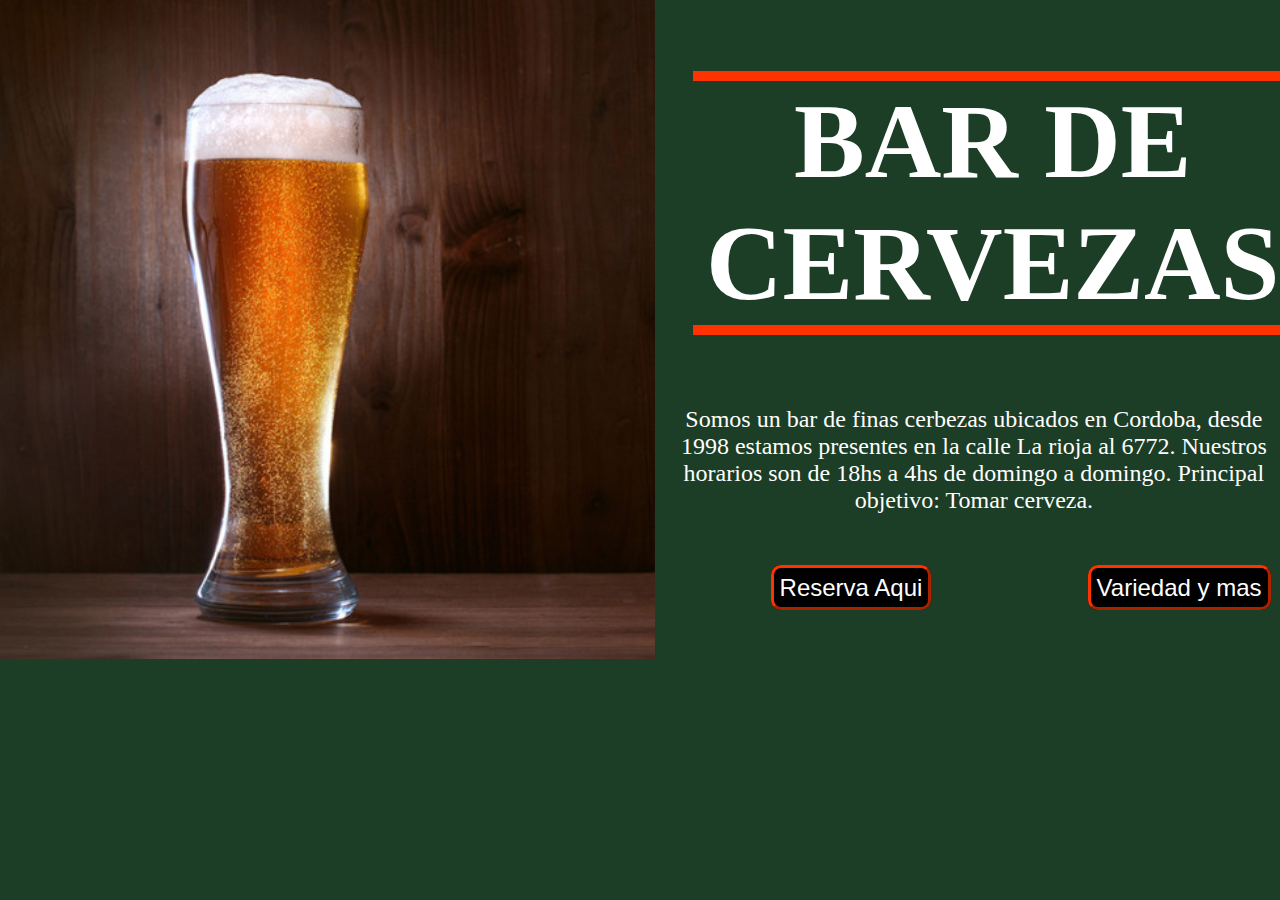
<file: index.html>
<!DOCTYPE html>
<html lang="en">
<head>
    <meta charset="UTF-8">
    <meta http-equiv="X-UA-Compatible" content="IE=edge">
    <meta name="viewport" content="width=device-width, initial-scale=1.0">
    <title>Bar de Cerbezas</title>
    <link rel="stylesheet" href="./scss/style.css">
</head>
<body>
    <div class="conteiner">
        <div class="imagen">
            <img src="./imagenes/imagen-principal.jpg" alt="cerveza">
        </div>

        <div class="titulo">
            <h1> BAR DE CERVEZAS</h1>

            <p>Somos un bar de finas cerbezas ubicados en Cordoba, desde 1998 estamos presentes en la calle La rioja al 6772. Nuestros horarios son de 18hs a 4hs de domingo a domingo. Principal objetivo: Tomar cerveza. </p>

            <ul>
                <li><a href="./informacion/Reserva.html">Reserva Aqui</a></li>
                <li><a href="./informacion/variedad.html">Variedad y mas</a></li>
            </ul>



        </div>


    </div>
    
</body>
</html>
</file>
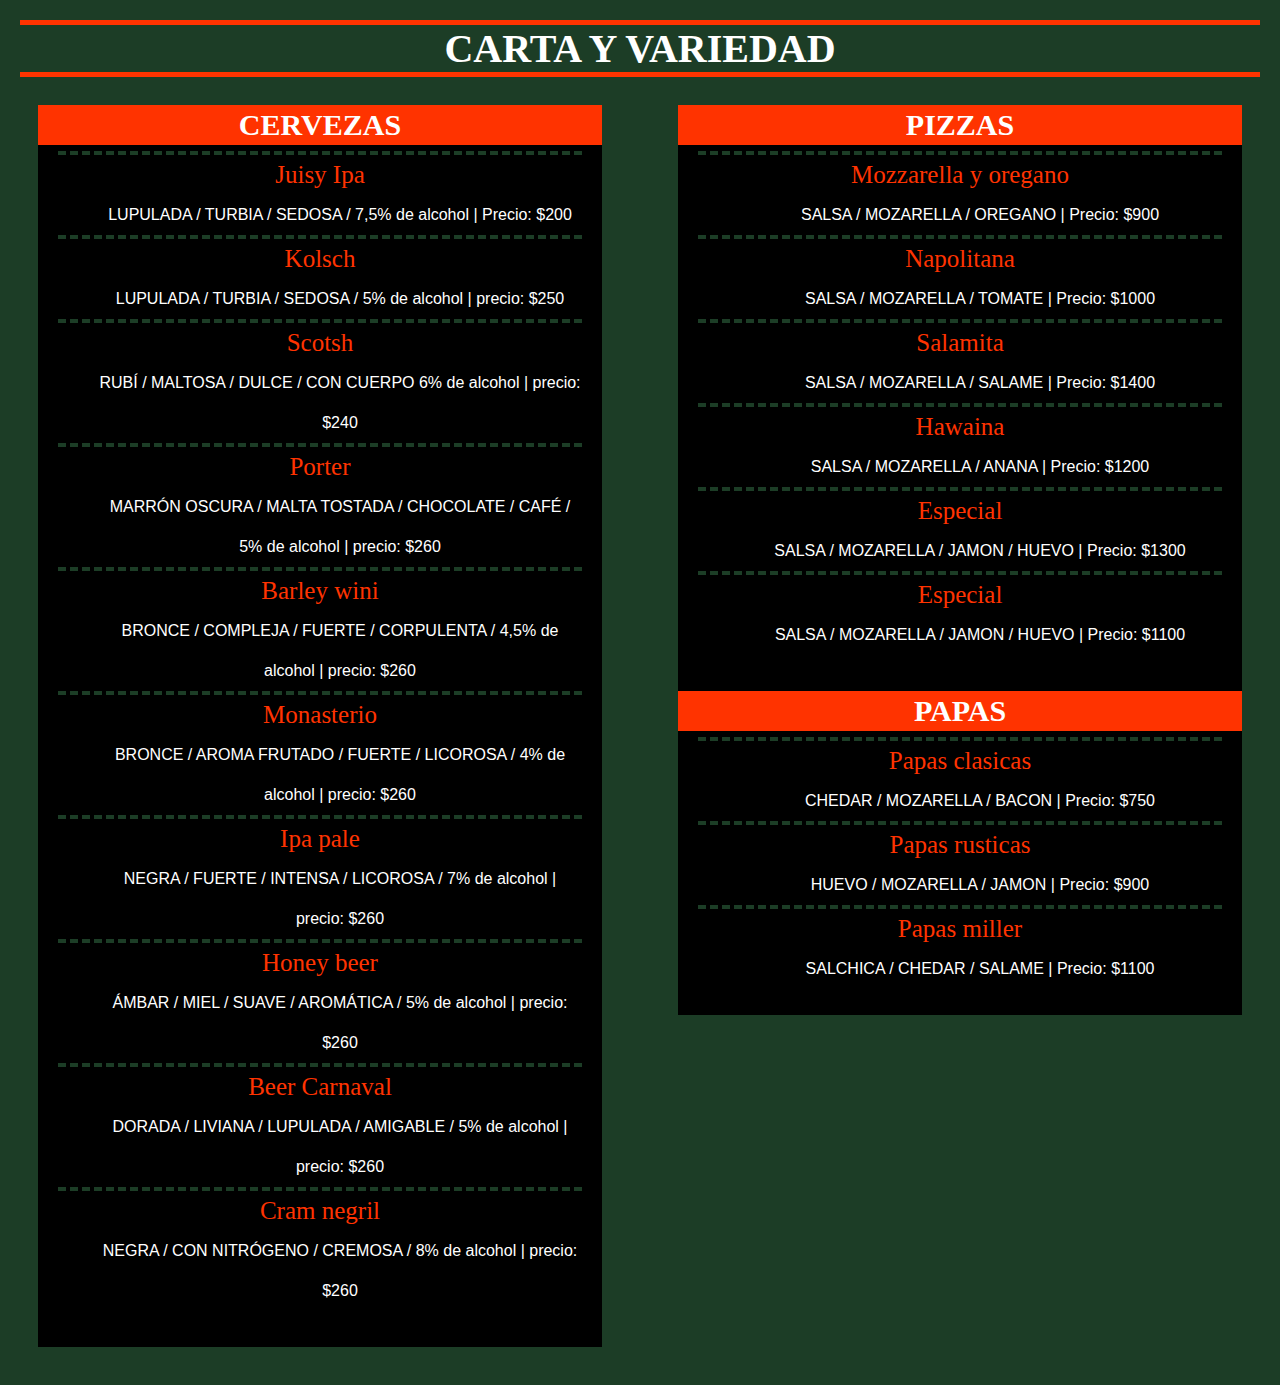
<file: informacion/variedad.html>
<!DOCTYPE html>
<html lang="en">
<head>
    <meta charset="UTF-8">
    <meta http-equiv="X-UA-Compatible" content="IE=edge">
    <meta name="viewport" content="width=device-width, initial-scale=1.0">
    <title>Carta</title>
    <link rel="stylesheet" href="../scss/style.css">
</head>
<body>
    <h1 class="tituloC">CARTA Y VARIEDAD</h1>
    <div class="contenedorC">

        <div class="cervezas">
            <h2>CERVEZAS</h2>
            <dl> 
                <dt>Juisy Ipa</dt>
                <dd>LUPULADA / TURBIA / SEDOSA / 7,5% de alcohol  | Precio: $200</dd>
       
                <dt>Kolsch</dt>
                <dd>LUPULADA / TURBIA / SEDOSA / 5% de alcohol  | precio: $250</dd>
                
                <dt>Scotsh</dt>
                <dd>RUBÍ / MALTOSA / DULCE / CON CUERPO 6% de alcohol | precio: $240</dd>

                <dt>Porter</dt>
                <dd>MARRÓN OSCURA / MALTA TOSTADA / CHOCOLATE / CAFÉ / 5% de alcohol | precio: $260</dd>

                <dt>Barley wini</dt>
                <dd>BRONCE / COMPLEJA / FUERTE / CORPULENTA / 4,5% de alcohol | precio: $260</dd>

                <dt>Monasterio</dt>
                <dd>BRONCE / AROMA FRUTADO / FUERTE / LICOROSA / 4% de alcohol | precio: $260</dd>

                <dt>Ipa pale</dt>
                <dd>NEGRA / FUERTE / INTENSA / LICOROSA / 7% de alcohol | precio: $260</dd>

                <dt>Honey beer</dt>
                <dd>ÁMBAR / MIEL / SUAVE / AROMÁTICA / 5% de alcohol | precio: $260</dd>

                <dt>Beer Carnaval</dt>
                <dd>DORADA / LIVIANA / LUPULADA / AMIGABLE / 5% de alcohol | precio: $260</dd>

                <dt>Cram negril</dt>
                <dd>NEGRA / CON NITRÓGENO / CREMOSA / 8% de alcohol | precio: $260</dd>
            </dl>
        </div>
        <div class="comidas">
            <h2>PIZZAS</h2>
            <dl>
                <dt>Mozzarella y oregano</dt>
                <dd>SALSA / MOZARELLA / OREGANO | Precio: $900</dd>
       
                <dt>Napolitana</dt>
                <dd>SALSA / MOZARELLA / TOMATE | Precio: $1000</dd>
                
                <dt> Salamita</dt>
                <dd>SALSA / MOZARELLA / SALAME | Precio: $1400</dd>

                <dt> Hawaina</dt>
                <dd>SALSA / MOZARELLA / ANANA | Precio: $1200</dd>
                
                <dt> Especial</dt>
                <dd>SALSA / MOZARELLA / JAMON / HUEVO | Precio: $1300</dd>

                <dt> Especial</dt>
                <dd>SALSA / MOZARELLA / JAMON / HUEVO | Precio: $1100</dd>
            </dl>
            <br>
            <h2>PAPAS</h2>
            <dl> 
                <dt>Papas clasicas</dt>
                <dd>CHEDAR / MOZARELLA / BACON | Precio: $750</dd>
       
                <dt>Papas rusticas</dt>
                <dd>HUEVO / MOZARELLA / JAMON | Precio: $900</dd>
                
                <dt>Papas miller</dt>
                <dd>SALCHICA / CHEDAR / SALAME | Precio: $1100</dd>
            </dl>
        </div>

    </div>
    
</body>
</html>
</file>
<file: scss/style.css>
/* variables */
body {
  margin: 0;
  background-color: #1c3d26;
}

body .conteiner {
  display: -webkit-box;
  display: -ms-flexbox;
  display: flex;
}

body .conteiner .imagen img {
  width: 655px;
  height: 100%;
}

body .conteiner .titulo {
  color: white;
  width: 50%;
}

body .conteiner .titulo h1 {
  color: white;
  font-size: 106px;
  width: 600px;
  text-align: center;
  border-top: 10px solid #ff3300;
  border-bottom: 10px solid #ff3300;
  margin-left: 1cm;
}

body .conteiner .titulo p {
  color: white;
  font-size: 24px;
  text-align: center;
  margin: 20px;
  margin-bottom: 60px;
}

body .conteiner .titulo ul {
  font-size: 24px;
  color: white;
  display: -webkit-box;
  display: -ms-flexbox;
  display: flex;
  -webkit-box-pack: justify;
      -ms-flex-pack: justify;
          justify-content: space-between;
  list-style: none;
  font-family: sans-serif;
  width: 500px;
  margin-left: 2cm;
}

body .conteiner .titulo ul a {
  text-decoration: none;
  color: white;
  background-color: black;
  border-radius: 10px;
  padding: 6px;
  border: 3px outset #ff3300;
}

body .conteiner .titulo ul a:hover {
  background-color: #ff3300;
}

body .conteinerB {
  background-image: url(./imagenes/fondo.jpg);
  background-repeat: no-repeat;
  background-size: 100% 100%;
  color: white;
  margin-top: 3cm;
  margin-left: 7cm;
  padding: 1cm;
  line-height: 1cm;
  font-size: 20px;
  border-top: 6px solid #ff3300;
  border-bottom: 6px solid #ff3300;
  width: 700px;
}

body .conteinerB h2 {
  text-align: center;
  font-size: 30px;
  background-color: #1c3d26;
  border-top: 4px solid #ff3300;
  border-bottom: 4px solid #ff3300;
}

body .contenedorC {
  display: -webkit-box;
  display: -ms-flexbox;
  display: flex;
}

body .contenedorC .cervezas {
  background-color: black;
  width: 50%;
  color: white;
  margin: 1cm;
  font-size: 16px;
  line-height: 40px;
  padding: 20px;
}

body .contenedorC .cervezas h2 {
  text-align: center;
  font-size: 30px;
  background-color: #ff3300;
  color: white;
  margin: -20px;
  margin-bottom: -10px;
}

body .contenedorC .cervezas dt {
  font-size: 25px;
  color: #ff3300;
  text-align: center;
  border-top: 4px dashed #1c3d26;
}

body .contenedorC .cervezas dd {
  font-family: sans-serif;
  text-align: center;
}

body .contenedorC .comidas {
  background-color: black;
  width: 50%;
  height: 870px;
  color: white;
  margin: 1cm;
  font-size: 16px;
  line-height: 40px;
  padding: 20px;
}

body .contenedorC .comidas h2 {
  text-align: center;
  font-size: 30px;
  background-color: #ff3300;
  color: white;
  margin: -20px;
  margin-bottom: -10px;
}

body .contenedorC .comidas dt {
  font-size: 25px;
  color: #ff3300;
  text-align: center;
  border-top: 4px dashed #1c3d26;
}

body .contenedorC .comidas dd {
  font-family: sans-serif;
  text-align: center;
}

body .tituloC {
  text-align: center;
  font-size: 40px;
  color: white;
  border-top: 5px solid #ff3300;
  border-bottom: 5px solid #ff3300;
  margin: 20px;
  margin-bottom: -10px;
}
/*# sourceMappingURL=style.css.map */
</file>
